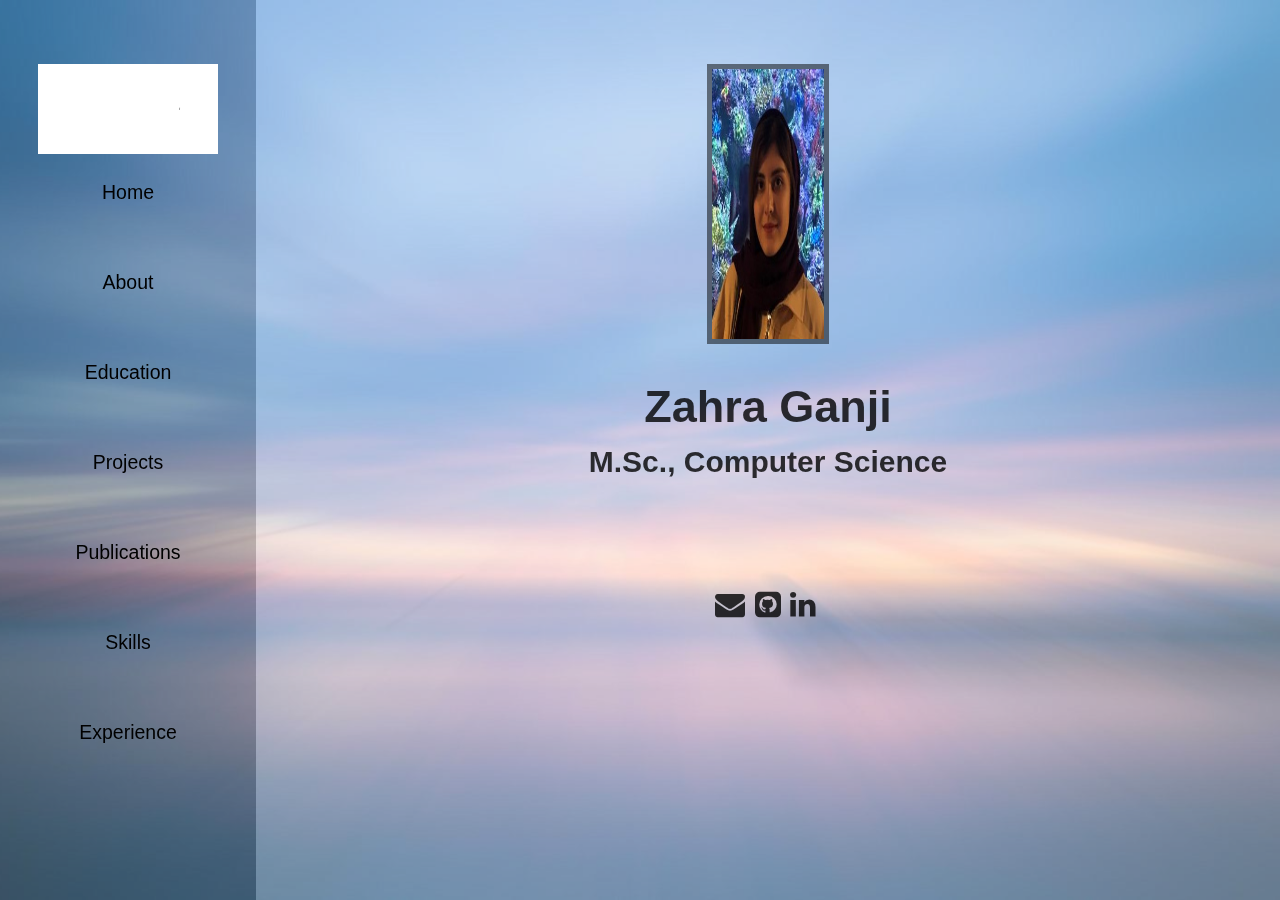
<file: index.html>
<!DOCTYPE html>
<html lang="en">
<head>
    <meta charset="UTF-8">
    <title>Main Page</title>
    <link rel="stylesheet" href="CSS%20files/mainStyle2.css">
    <link rel="stylesheet" href="CSS%20files/home.css">
    <link rel="icon" type="image/png" sizes="16x16" href="/images/favicon-16x16.png">
    <link rel="stylesheet" href="https://cdnjs.cloudflare.com/ajax/libs/font-awesome/4.7.0/css/font-awesome.min.css">

</head>
<body>
<!--menu-->
<div class="leftList">
    <img src="images/Sans-Black-WBG.gif" class="leftListItem" style="width: 70%;margin-bottom: 10%;">
    <a class="leftListItem" href="index.html">Home</a>
    <a class="leftListItem" href="./about.html">About</a>
    <a class="leftListItem" href="education.html">Education</a>
    <a class="leftListItem" href="project.html">Projects</a>
    <a class="leftListItem" href="pub.html">Publications</a>
    <a class="leftListItem" href="skills.html">Skills</a>
    <a class="leftListItem" href="exp.html">Experience</a>

</div>
<div class="rightContent">
    <img id="photoDiv" src="images/p13.jpg">
    <div id="infoDiv">
        <div class="nameHeader">
            <h1 style="font-size: 3em;color: rgba(0,0,0,0.8)">Zahra Ganji</h1>
            <h2 style="font-size: 2em;color: rgba(0,0,0,0.8)">M.Sc., Computer Science</h2>
        </div>
        <div class="nameHeader">
            <a class="leftDivLinks" href="mailto:zra.ganji@gmail.com" target="_blank"><i class="fa fa-envelope" style="color:rgba(0,0,0,0.8);font-size:30px;margin-right: 5px;"></i></a>
            <a class="leftDivLinks" href="https://github.com/s-ganji" target="_blank"><i class="fa fa-github-square" style="color:rgba(0,0,0,0.8);font-size:30px;margin-right: 5px;"></i></a>
            <a class="leftDivLinks" href="https://www.linkedin.com/in/zahra-ganji-8b4848147/" target="_blank"><i class="fa fa-linkedin" style="color: rgba(0,0,0,0.8);font-size:30px;margin-right: 5px;"></i></a>
            <!--                <a class="leftDivLinks" href="https://join.skype.com/invite/hRyADh2LRxfI" target="_blank"><i class="fa fa-skype" style="color: black;font-size:24px"></i></a>-->
            <!--                <i class="fa fa-phone" style="font-size:24px"></i>-->
        </div>
    </div>
</div>
</body>
</html>
</file>
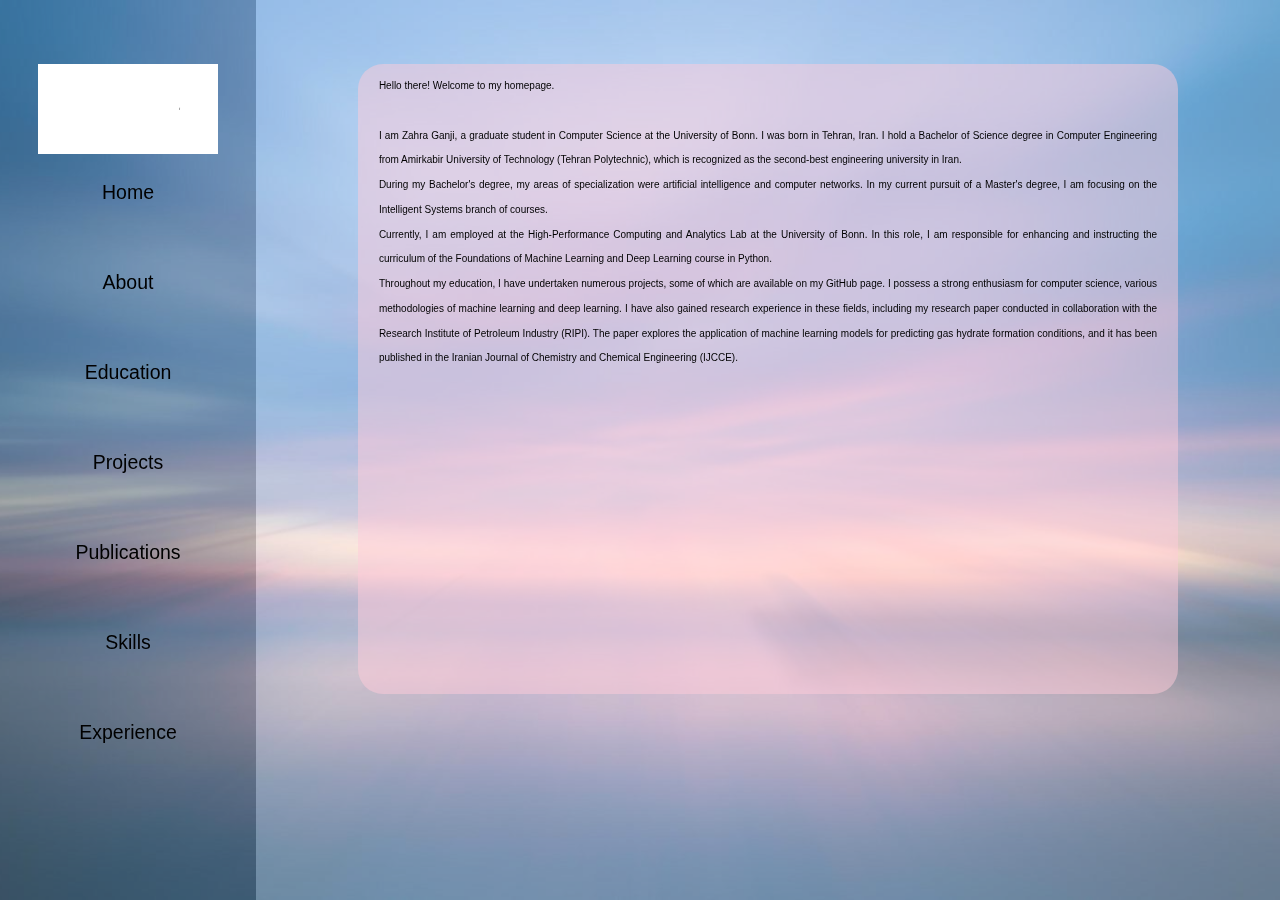
<file: about.html>
<!DOCTYPE html>
<html lang="en">
<head>
    <meta charset="UTF-8">
    <title>About Me</title>
    <link rel="stylesheet" href="CSS%20files/mainStyle2.css">
    <link rel="stylesheet" href="CSS%20files/about.css">
    <link rel="stylesheet" href="https://cdnjs.cloudflare.com/ajax/libs/font-awesome/4.7.0/css/font-awesome.min.css">

</head>
<body>
<div class="leftList">
    <img src="images/Sans-Black-WBG.gif" class="leftListItem" style="width: 70%;margin-bottom: 10%;">
    <a class="leftListItem" href="index.html">Home</a>
    <a class="leftListItem" href="about.html">About</a>
    <a class="leftListItem" href="education.html">Education</a>
    <a class="leftListItem" href="project.html">Projects</a>
    <a class="leftListItem" href="pub.html">Publications</a>
    <a class="leftListItem" href="skills.html">Skills</a>
    <a class="leftListItem" href="exp.html">Experience</a>

</div>
<div class="rightContent">
<div id="contentAbout"  style="font-size: 10px;">
    <p id="aboutMe" style="font-size: 10px;">
        Hello there! Welcome to my homepage. <br>

    </br>
    I am Zahra Ganji, a graduate student in Computer Science at the University of Bonn. I was born in Tehran, Iran. I hold a Bachelor of Science degree in Computer Engineering from Amirkabir University of Technology (Tehran Polytechnic), which is recognized as the second-best engineering university in Iran. </br>
    During my Bachelor's degree, my areas of specialization were artificial intelligence and computer networks. In my current pursuit of a Master's degree, I am focusing on the Intelligent Systems branch of courses.</br>
    Currently, I am employed at the High-Performance Computing and Analytics Lab at the University of Bonn. In this role, I am responsible for enhancing and instructing the curriculum of the Foundations of Machine Learning and Deep Learning course in Python.</br>
Throughout my education, I have undertaken numerous projects, some of which are available on my GitHub page. I possess a strong enthusiasm for computer science, various methodologies of machine learning and deep learning. I have also gained research experience in these fields, including my research paper conducted in collaboration with the Research Institute of Petroleum Industry (RIPI). The paper explores the application of machine learning models for predicting gas hydrate formation conditions, and it has been published in the Iranian Journal
of Chemistry and Chemical Engineering (IJCCE).
<br>
    </p>

</div>
</div>
</body>
</html>
</file>
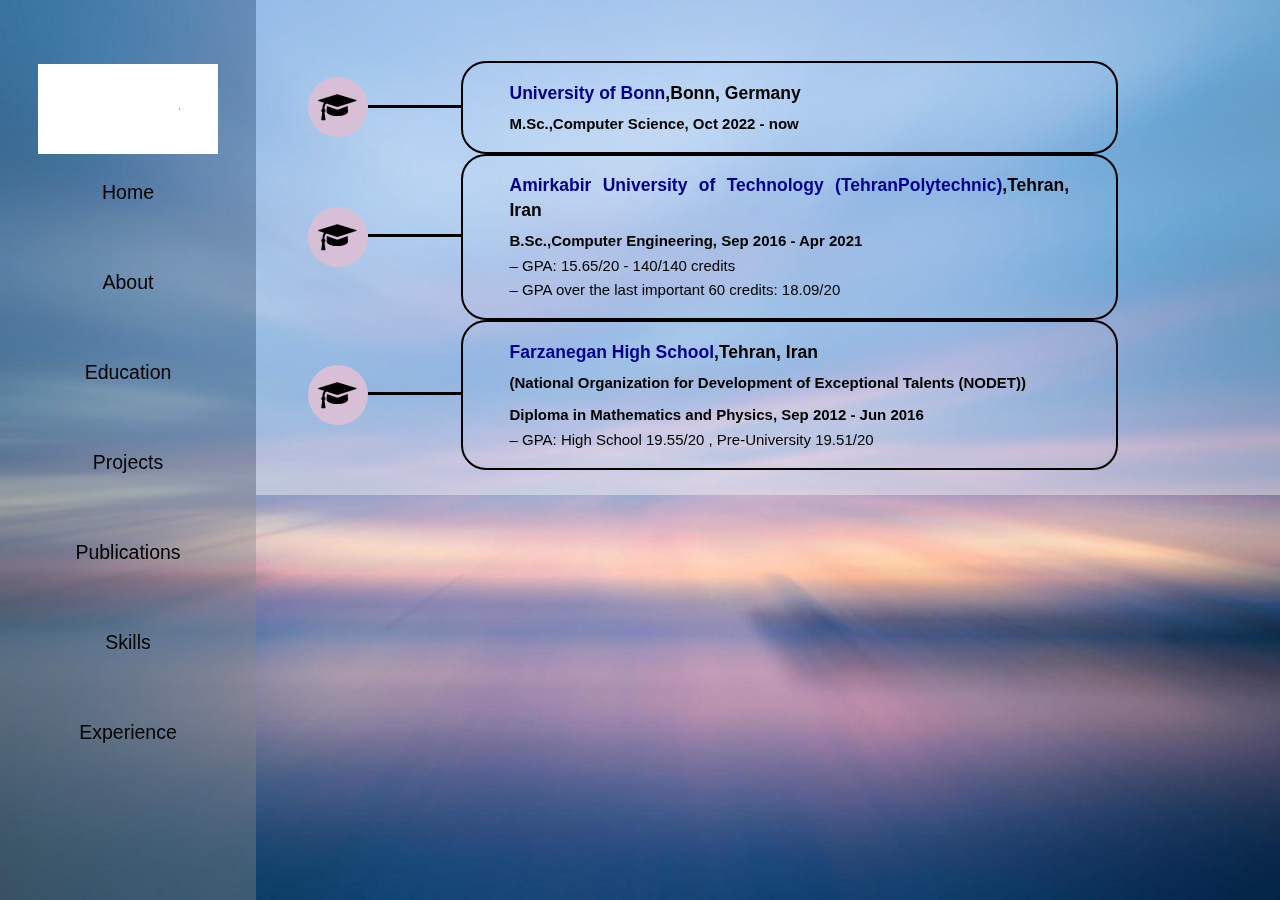
<file: education.html>
<!DOCTYPE html>
<html lang="en">
<head>
    <meta charset="UTF-8">
    <title>Education</title>
    <link rel="stylesheet" href="CSS%20files/mainStyle2.css">
    <link rel="stylesheet" href="CSS%20files/education.css">
    <link rel="stylesheet" href="https://cdnjs.cloudflare.com/ajax/libs/font-awesome/4.7.0/css/font-awesome.min.css">
    <link rel="stylesheet" href="https://cdnjs.cloudflare.com/ajax/libs/font-awesome/4.7.0/css/font-awesome.min.css">
</head>
<body>
<div class="leftList">
    <img src="images/Sans-Black-WBG.gif" class="leftListItem" style="width: 70%;margin-bottom: 10%;">
    <a class="leftListItem" href="index2.html">Home</a>
    <a class="leftListItem" href="about.html">About</a>
    <a class="leftListItem" href="education.html">Education</a>
    <a class="leftListItem" href="project.html">Projects</a>
    <a class="leftListItem" href="pub.html">Publications</a>
    <a class="leftListItem" href="skills.html">Skills</a>
    <a class="leftListItem" href="exp.html">Experience</a>

</div>
<div class="rightContent" style="position: relative;left: 19.6%;top:-10px;width: 82%;padding-bottom: 2%;padding-left: -2%;">
    <div class="grad1Part">
        <div class="graduateIcon">
            <i  id="icon1G" class="fa fa-graduation-cap"></i>
        </div>
        <div class="lineGrad1">
        </div>
        <div class="grad1Info">
            <p>
            <h3> <a href="https://www.uni-bonn.de/de?set_language=de" style="color: darkblue; text-decoration: none;">University of Bonn</a>,Bonn, Germany </h3>
            <h4 style="margin-top: -2%;margin-bottom: -0.05px;">M.Sc.,Computer Science, Oct 2022 - now </h4>
            </p>
        </div>
    </div>
    <div class="grad1Part">
        <div class="graduateIcon">
            <i  id="icon1G" class="fa fa-graduation-cap"></i>
        </div>
        <div class="lineGrad1">
        </div>
        <div class="grad1Info">
            <p>
            <h3> <a href="https://aut.ac.ir/" style="color: darkblue; text-decoration: none;">Amirkabir University of Technology (TehranPolytechnic)</a>,Tehran, Iran </h3>
            <h4 style="margin-top: -2%;margin-bottom: -0.05px;">B.Sc.,Computer Engineering, Sep 2016 - Apr 2021 </h4>
            – GPA: 15.65/20 - 140/140 credits<br>
            – GPA over the last important 60 credits: 18.09/20
            </p>
        </div>
    </div>
    <div class="grad2Part">
        <div class="graduateIcon2">
            <i  id="icon2G" class="fa fa-graduation-cap"></i>
        </div>
        <div class="lineGrad2">
        </div>
        <div class="grad2Info">
            <p>
            <h3> <a href="www.farzanegan7.sch.ir/" style="color: darkblue; text-decoration: none;"> Farzanegan High School</a>,Tehran, Iran </h3>
            <h4 style="margin-top: -2%;margin-bottom: -2.2%;">(National Organization for Development of Exceptional Talents (NODET))</h4>
            <h4 style="margin-bottom: -0.05px;">Diploma in Mathematics and Physics, Sep 2012 - Jun 2016 </h4>
            – GPA: High School 19.55/20 , Pre-University 19.51/20
            </p>
        </div>
    </div>

</div>
</body>
</html>
</file>
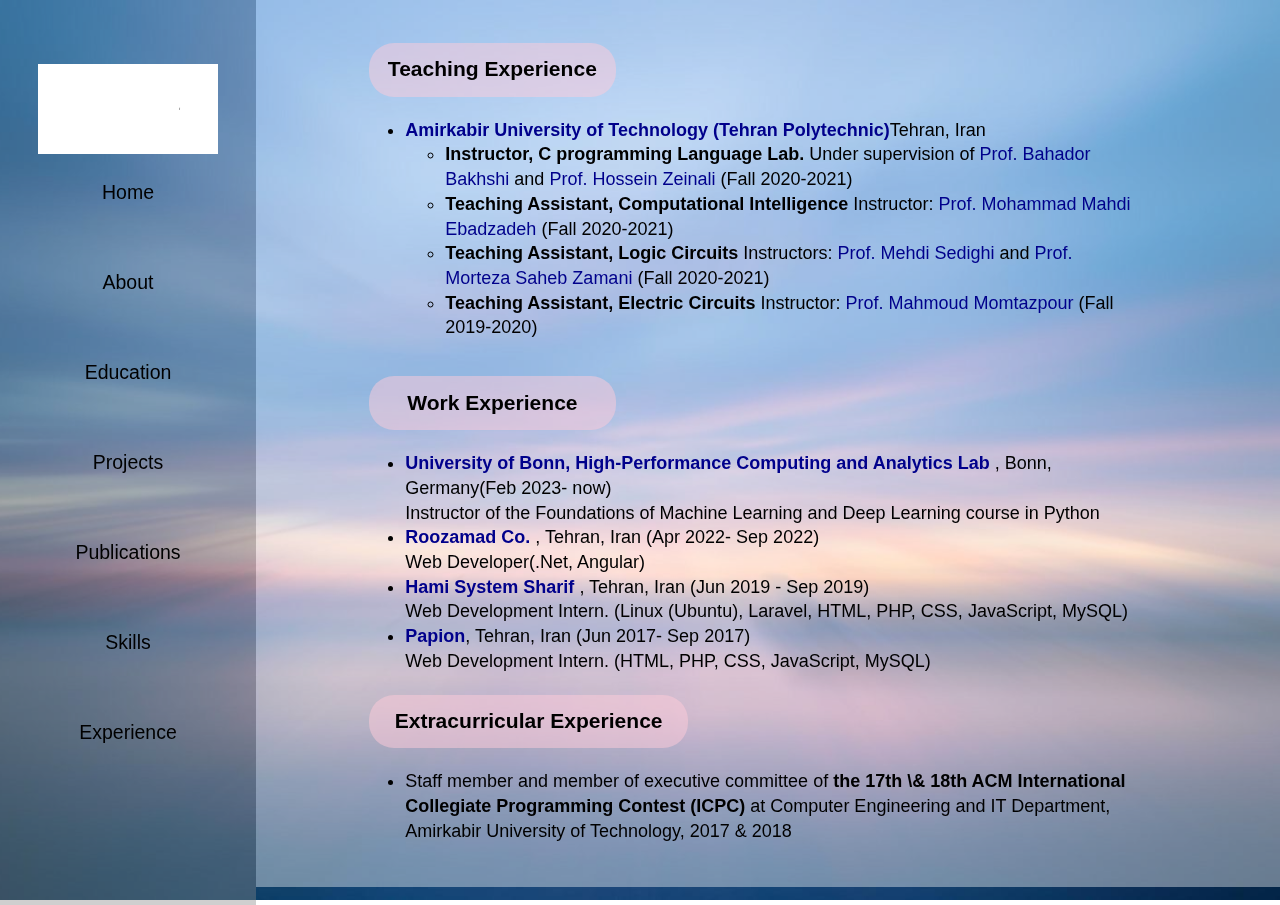
<file: exp.html>
<!DOCTYPE html>
<html lang="en">
<head>
    <meta charset="UTF-8">
    <title>experiences</title>
    <link rel="stylesheet" href="CSS%20files/mainStyle2.css">
    <link rel="stylesheet" href="CSS%20files/exp.css">
    <link rel="stylesheet" href="CSS%20files/skills.css">
    <link rel="stylesheet" href="https://cdnjs.cloudflare.com/ajax/libs/font-awesome/4.7.0/css/font-awesome.min.css">

</head>
<body>
<div class="leftList" style="width: 20%;">
    <img src="images/Sans-Black-WBG.gif" class="leftListItem" style="width: 70%;margin-bottom: 10%;">
    <a class="leftListItem" href="index.html">Home</a>
    <a class="leftListItem" href="about.html">About</a>
    <a class="leftListItem" href="education.html">Education</a>
    <a class="leftListItem" href="project.html">Projects</a>
    <a class="leftListItem" href="pub.html">Publications</a>
    <a class="leftListItem" href="skills.html">Skills</a>
    <a class="leftListItem" href="exp.html">Experience</a>

</div>
<div class="rightContent" style="position: relative;left: 19.6%;top:-10px;width: 82%;padding-bottom: 2%;padding-left: -2%;">
    <ul class="skillTable">
        <h3 style="margin-top: -5%;" class="typeOfExp">Teaching Experience</h3>
        <li>
            <b><a href="https://aut.ac.ir/">Amirkabir University of Technology (Tehran Polytechnic)</a></b>Tehran, Iran
            <ul>
                <li style="margin-bottom: -0.1px;"><b>Instructor, C programming Language Lab.</b> Under supervision of <a href="https://scholar.google.com/citations?hl=en&user=cdjKqjUAAAAJ">Prof. Bahador Bakhshi</a> and <a href="https://scholar.google.com/citations?hl=en&user=KaGpFx8AAAAJ">Prof.
                    Hossein Zeinali</a> (Fall 2020-2021)</li>
                <li style="margin-bottom: -0.1px;"><b>Teaching Assistant, Computational Intelligence</b> Instructor: <a href="https://scholar.google.com/citations?hl=en&user=080Y_lUAAAAJ">Prof. Mohammad Mahdi Ebadzadeh</a>
                    (Fall 2020-2021)</li>
                <li style="margin-bottom: -0.1px;"><b>Teaching Assistant, Logic Circuits</b> Instructors: <a href="https://scholar.google.com/citations?hl=en&user=2RN0Y2YAAAAJ">Prof. Mehdi Sedighi</a> and <a href="https://scholar.google.com/citations?hl=en&user=qMmvqUwAAAAJ">Prof.
                    Morteza Saheb Zamani</a> (Fall 2020-2021)</li>
                <li style="margin-bottom: -0.1px;"><b>Teaching Assistant, Electric Circuits</b> Instructor: <a href="https://scholar.google.com/citations?hl=en&user=uwozfWkAAAAJ">Prof. Mahmoud Momtazpour</a>
                    (Fall 2019-2020)</li>
            </ul>
        </li>

        <h3 class="typeOfExp">Work Experience</h3>
        <li style="margin-bottom: -0.1px;"><b><a href="https://www.dice.uni-bonn.de/hpca/en">University of Bonn, High-Performance Computing and Analytics Lab</a></b> , Bonn, Germany(Feb 2023- now)<br>Instructor of the Foundations of Machine Learning and Deep
Learning course in Python</li>
        <li style="margin-bottom: -0.1px;"><b><a href="http://www.roozamad.ir/default.aspx?AspxAutoDetectCookieSupport=1">Roozamad Co.</a></b> , Tehran, Iran (Apr 2022- Sep 2022)<br> Web Developer(.Net, Angular)</li>

        <li style="margin-bottom: -0.1px;"><b><a href="https://hamisystem.ir/">Hami System Sharif</a></b> , Tehran, Iran  (Jun 2019 - Sep 2019)<br> Web Development Intern. (Linux (Ubuntu), Laravel, HTML, PHP, CSS, JavaScript, MySQL)</li>
        <li style="margin-bottom: -0.1px;"><b><a href="https://papillon.ir/">Papion</a></b>, Tehran, Iran (Jun 2017- Sep 2017)<br> Web Development Intern. (HTML, PHP, CSS, JavaScript, MySQL)</li>

        <h3 class="typeOfExp" style="width: 40%;">Extracurricular Experience </h3>
        <li style="margin-bottom: -0.1px;">Staff member and member of executive committee of <b>the 17th \&  18th ACM International Collegiate Programming Contest (ICPC)</b> at Computer Engineering and IT Department, Amirkabir University of Technology, 2017 & 2018</li>
<!--        <li style="margin-bottom: -0.1px;"><b><a href="https://papillon.ir/">Papion</a></b>, Tehran, Iran (Jun 2017- Sep 2017)<br> Web Development Intern. (HTML, PHP, CSS, JavaScript, MySQL)</li>-->

    </ul>

</div>

</body>
</html>
</file>
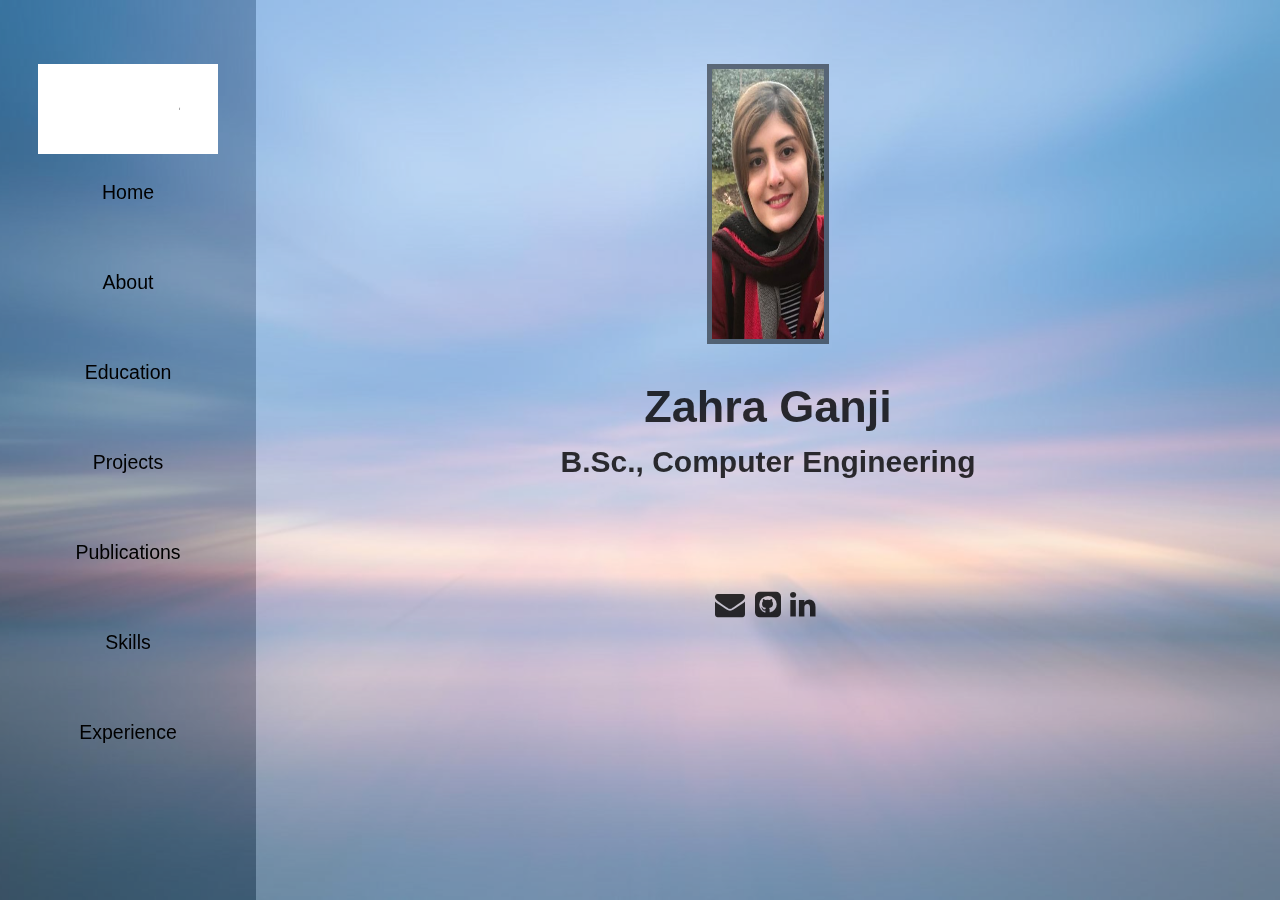
<file: index2.html>
<!DOCTYPE html>
<html lang="en">
<head>
    <meta charset="UTF-8">
    <title>Main Page</title>
    <link rel="stylesheet" href="CSS%20files/mainStyle2.css">
    <link rel="stylesheet" href="CSS%20files/home.css">
    <link rel="icon" type="image/png" sizes="16x16" href="/images/favicon-16x16.png">
    <link rel="stylesheet" href="https://cdnjs.cloudflare.com/ajax/libs/font-awesome/4.7.0/css/font-awesome.min.css">

</head>
<body>
<!--menu-->
<div class="leftList">
    <img src="images/Sans-Black-WBG.gif" class="leftListItem" style="width: 70%;margin-bottom: 10%;">
    <a class="leftListItem" href="index2.html">Home</a>
    <a class="leftListItem" href="about.html">About</a>
    <a class="leftListItem" href="education.html">Education</a>
    <a class="leftListItem" href="project.html">Projects</a>
    <a class="leftListItem" href="pub.html">Publications</a>
    <a class="leftListItem" href="skills.html">Skills</a>
    <a class="leftListItem" href="exp.html">Experience</a>

</div>
<div class="rightContent">
    <img id="photoDiv" src="images/p11.jpg">
    <div id="infoDiv">
        <div class="nameHeader">
            <h1 style="font-size: 3em;color: rgba(0,0,0,0.8)">Zahra Ganji</h1>
            <h2 style="font-size: 2em;color: rgba(0,0,0,0.8)">B.Sc., Computer Engineering</h2>
        </div>
        <div class="nameHeader">
            <a class="leftDivLinks" href="mailto:zra.ganji@gmail.com" target="_blank"><i class="fa fa-envelope" style="color:rgba(0,0,0,0.8);font-size:30px;margin-right: 5px;"></i></a>
            <a class="leftDivLinks" href="https://github.com/s-ganji" target="_blank"><i class="fa fa-github-square" style="color:rgba(0,0,0,0.8);font-size:30px;margin-right: 5px;"></i></a>
            <a class="leftDivLinks" href="https://www.linkedin.com/in/zahra-ganji-8b4848147/" target="_blank"><i class="fa fa-linkedin" style="color: rgba(0,0,0,0.8);font-size:30px;margin-right: 5px;"></i></a>
            <!--                <a class="leftDivLinks" href="https://join.skype.com/invite/hRyADh2LRxfI" target="_blank"><i class="fa fa-skype" style="color: black;font-size:24px"></i></a>-->
            <!--                <i class="fa fa-phone" style="font-size:24px"></i>-->
        </div>
    </div>
</div>
</body>
</html>
</file>
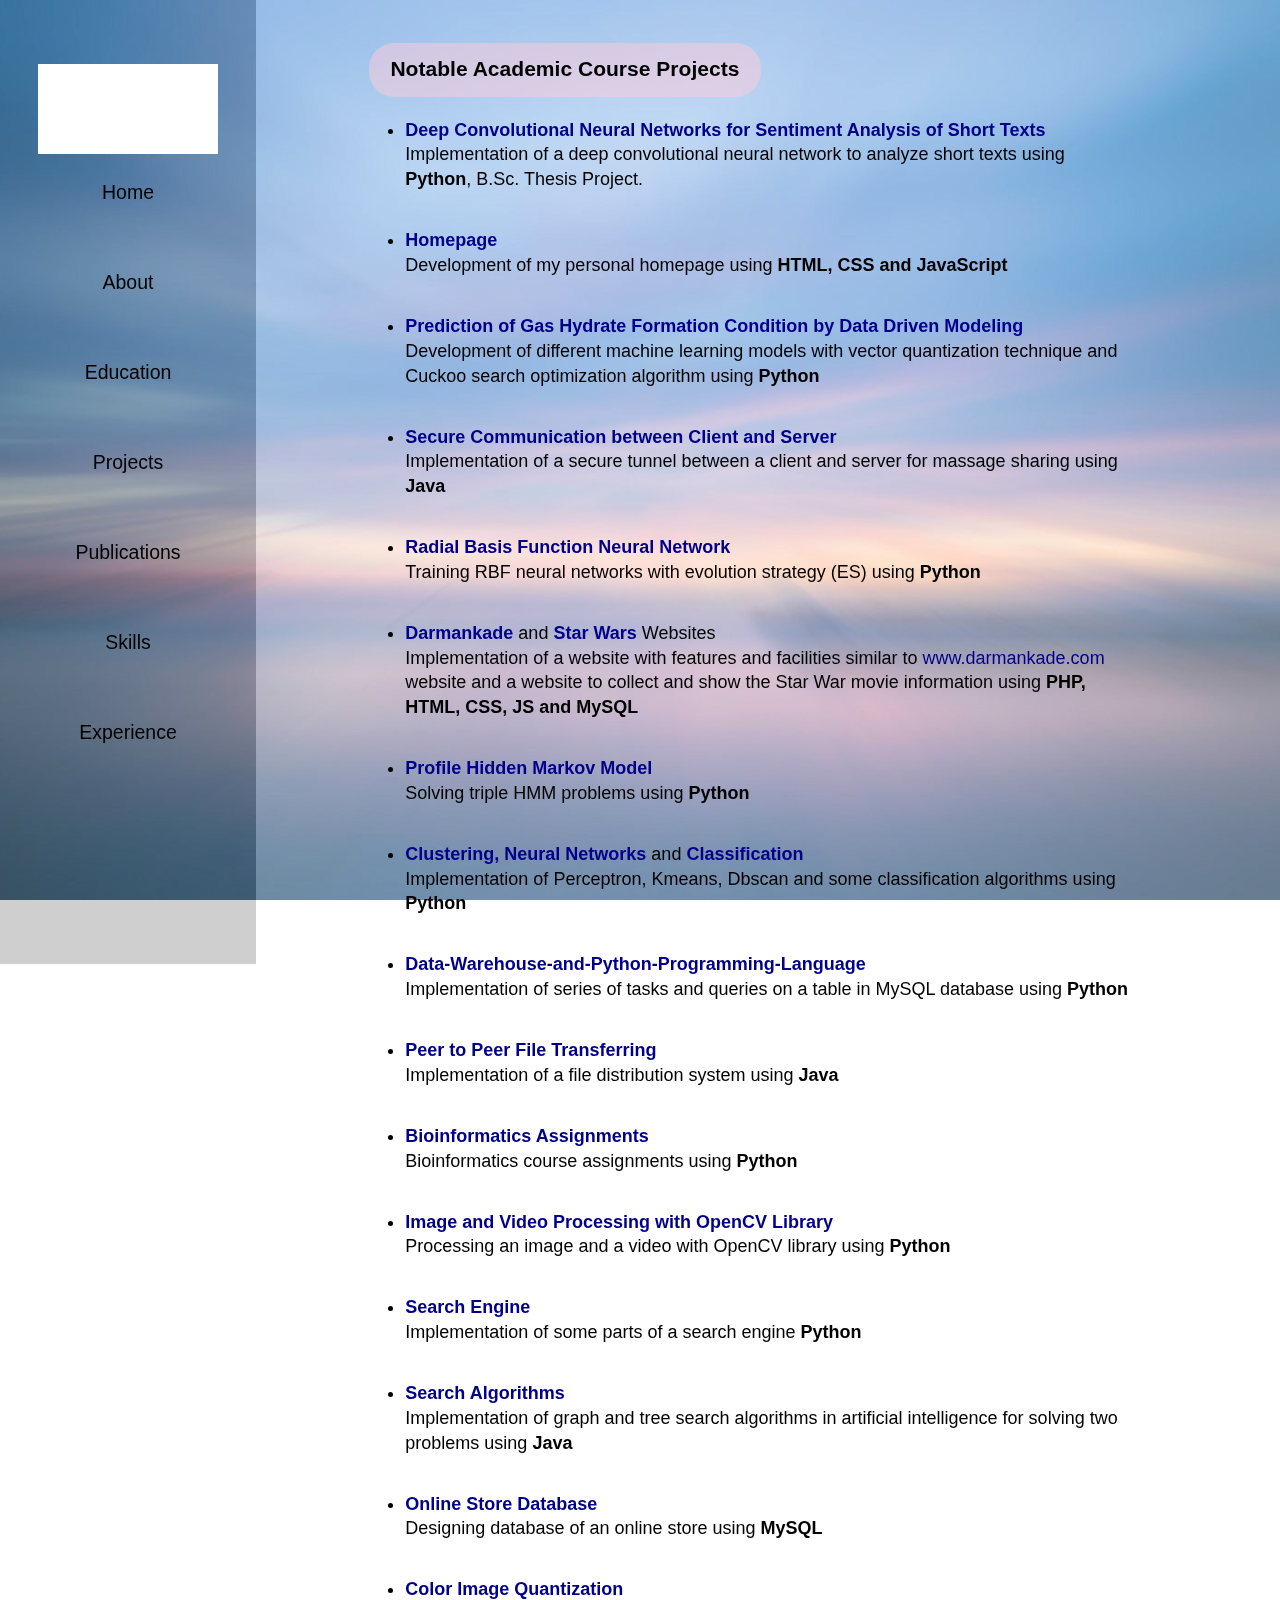
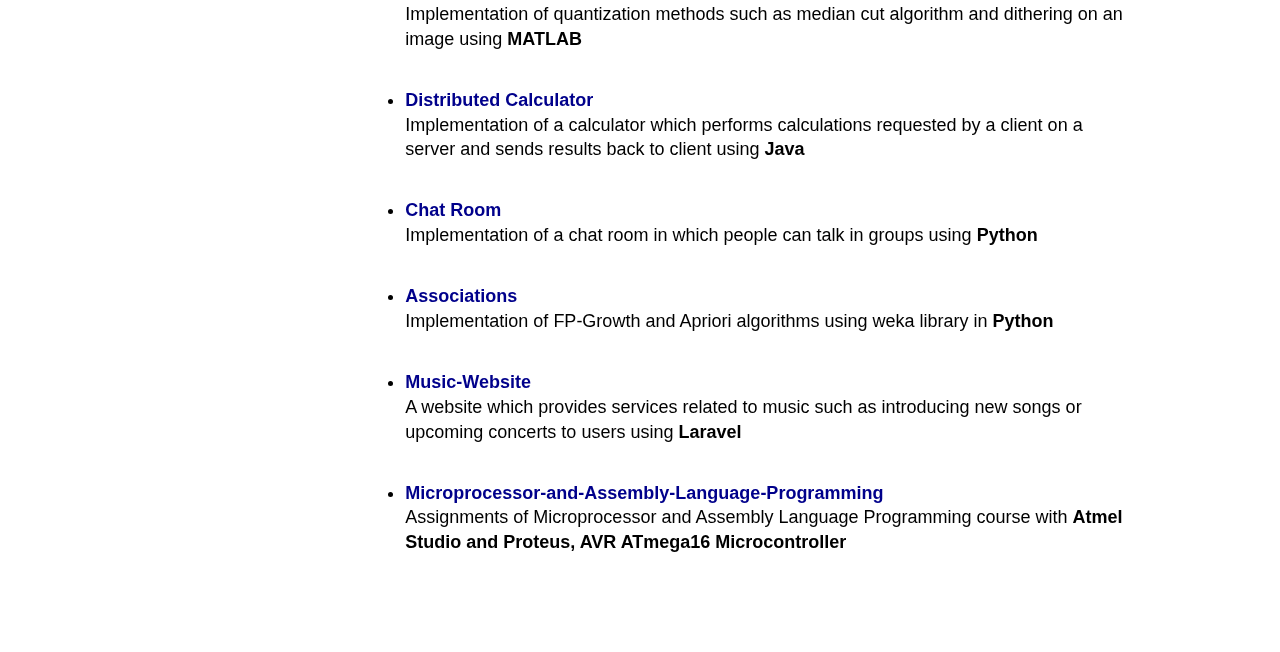
<file: project.html>
<!DOCTYPE html>
<html lang="en">
<head>
    <meta charset="UTF-8">
    <title>Projects</title>
    <link rel="stylesheet" href="CSS%20files/mainStyle2.css">
    <link rel="stylesheet" href="CSS%20files/skills.css">
    <link rel="stylesheet" href="CSS%20files/exp.css">
    <link rel="stylesheet" href="https://cdnjs.cloudflare.com/ajax/libs/font-awesome/4.7.0/css/font-awesome.min.css">

</head>
<body>
<div class="leftList" style="width: 20%;">
    <img src="images/Sans-Black-WBG.gif" class="leftListItem" style="width: 70%;margin-bottom: 10%;">
    <a class="leftListItem" href="index.html">Home</a>
    <a class="leftListItem" href="about.html">About</a>
    <a class="leftListItem" href="education.html">Education</a>
    <a class="leftListItem" href="project.html">Projects</a>
    <a class="leftListItem" href="pub.html">Publications</a>
    <a class="leftListItem" href="skills.html">Skills</a>
    <a class="leftListItem" href="exp.html">Experience</a>

</div>
<div class="rightContent" style="position: relative;left: 19.6%;top:-10px;width: 82%;padding-bottom: 2%;padding-left: -2%;">
    <ul class="skillTable">
        <h3 style="margin-top: -5%;width: 50%;" class="typeOfExp">Notable Academic Course Projects</h3>
        <li>
            <a href="https://github.com/s-ganji/Deep-convolutional-neural-networks-for-sentiment-analysis-of-short-texts"><b>Deep Convolutional Neural Networks for Sentiment Analysis of Short Texts </b></a>
            <br> Implementation of a deep convolutional neural network to analyze short texts using <b>Python</b>, B.Sc. Thesis Project.
        </li>

        <li>
            <a href="https://github.com/s-ganji/s-ganji.github.io"><b>Homepage</b></a>
            <br> Development of my personal homepage using<b> HTML, CSS and JavaScript</b>
        </li>

        <li>
            <a href="https://github.com/s-ganji/Prediction-of-Gas-Hydrate-Formation-Condition-by-Data-Driven-Modeling"><b>Prediction of Gas Hydrate Formation Condition by Data Driven Modeling</b></a>
            <br> Development of different machine learning models with vector quantization technique and Cuckoo search optimization algorithm using <b>Python</b>
        </li>

        <li>
        <a href="https://github.com/s-ganji/Secure-Communication-between-Client-and-Server"><b>Secure Communication between Client and Server</b></a>
        <br> Implementation of a secure tunnel between a client and server for massage sharing using <b>Java</b>
        </li>

        <li>
            <a href="https://github.com/s-ganji/Radial-Basis-Function-Neural-Network"><b>Radial Basis Function Neural Network</b></a>
            <br> Training RBF neural networks with evolution strategy (ES) using <b>Python</b>
        </li>

        <li>
            <a href="https://github.com/s-ganji/Darmankade-Website"><b>Darmankade</b></a> and <a href="https://github.com/s-ganji/Star-War-Website"><b>Star Wars</b></a> Websites
            <br> Implementation of a website with features and facilities similar to <a href="www.darmankade.com">www.darmankade.com</a> website and a website to collect and show the Star War movie information using <b>PHP, HTML, CSS, JS and MySQL</b>
        </li>

        <li>
            <a href="https://github.com/s-ganji/Profile-hidden-Markov-model"><b>Profile Hidden Markov Model</b></a>
            <br> Solving triple HMM problems using <b>Python</b>
        </li>

        <li>
            <a href="https://github.com/s-ganji/Clustring-and-Neural-Networks"><b>Clustering, Neural Networks</b></a> and <a href="https://github.com/s-ganji/Classification"><b>Classification</b></a>
            <br> Implementation of Perceptron, Kmeans, Dbscan and some classification algorithms using <b>Python</b>
        </li>

        <li>
            <a href="https://github.com/s-ganji/Data-Warehouse-and-Python-Programming-Language"><b>Data-Warehouse-and-Python-Programming-Language</b></a>
            <br> Implementation of series of tasks and queries on a table in MySQL database using <b>Python</b>
        </li>

        <li>
            <a href="https://github.com/s-ganji/Peer-to-Peer-File-Transferring"><b>Peer to Peer File Transferring</b></a>
            <br> Implementation of a file distribution system using <b>Java</b>
        </li>

        <li>
            <a href="https://github.com/s-ganji/Bioinformatics-Assignments"><b>Bioinformatics Assignments</b></a>
            <br> Bioinformatics course assignments using <b>Python</b>
        </li>

        <li>
            <a href="https://github.com/s-ganji/Image-and-video-processing-with-OpenCV-library"><b>Image and Video Processing with OpenCV Library</b></a>
            <br> Processing an image and a video with OpenCV library using  <b>Python</b>
        </li>

        <li>
            <a href="https://github.com/s-ganji/Search-Engine"><b>Search Engine</b></a>
            <br> Implementation of some parts of a search engine <b>Python</b>
        </li>

        <li>
            <a href="https://github.com/s-ganji/Search-algorithms-in-AI"><b>Search Algorithms</b></a>
            <br> Implementation of graph and tree search algorithms in artificial intelligence for solving two problems using <b>Java</b>
        </li>

        <li>
            <a href="https://github.com/s-ganji/Online-Store-Database"><b>Online Store Database</b></a>
            <br> Designing database of an online store using <b>MySQL</b>
        </li>

        <li>
            <a href="https://github.com/s-ganji/Color-Image-Quantization"><b>Color Image Quantization</b></a>
            <br> Implementation of quantization methods such as median cut algorithm and dithering on an image using <b>MATLAB</b>
        </li>

        <li>
            <a href="https://github.com/s-ganji/Distributed-Calculator"><b>Distributed Calculator</b></a>
            <br> Implementation of a calculator which performs calculations requested by a client on a server and sends results back to client using  <b>Java</b>
        </li>

        <li>
            <a href="https://github.com/s-ganji/Chat-Room"><b>Chat Room</b></a>
            <br> Implementation of a chat room in which people can talk in groups using <b>Python</b>
        </li>

        <li>
            <a href="https://github.com/s-ganji/Associations-and-Java-Programming-Language"><b>Associations</b></a>
            <br> Implementation of FP-Growth and Apriori algorithms using weka library in <b>Python</b>
        </li>

        <li>
            <a href="https://github.com/s-ganji/Music-Website"><b>Music-Website</b></a>
            <br> A website which provides services related to music such as introducing new songs or upcoming concerts to users using <b>Laravel</b>
        </li>

        <li>
            <a href="https://github.com/s-ganji/Microprocessor-and-Assembly-Language-Programming-"><b>Microprocessor-and-Assembly-Language-Programming</b></a>
            <br> Assignments of Microprocessor and Assembly Language Programming course with <b>Atmel Studio and Proteus, AVR ATmega16 Microcontroller</b>
        </li>

    </ul>
</div>
</body>
</html>
</file>
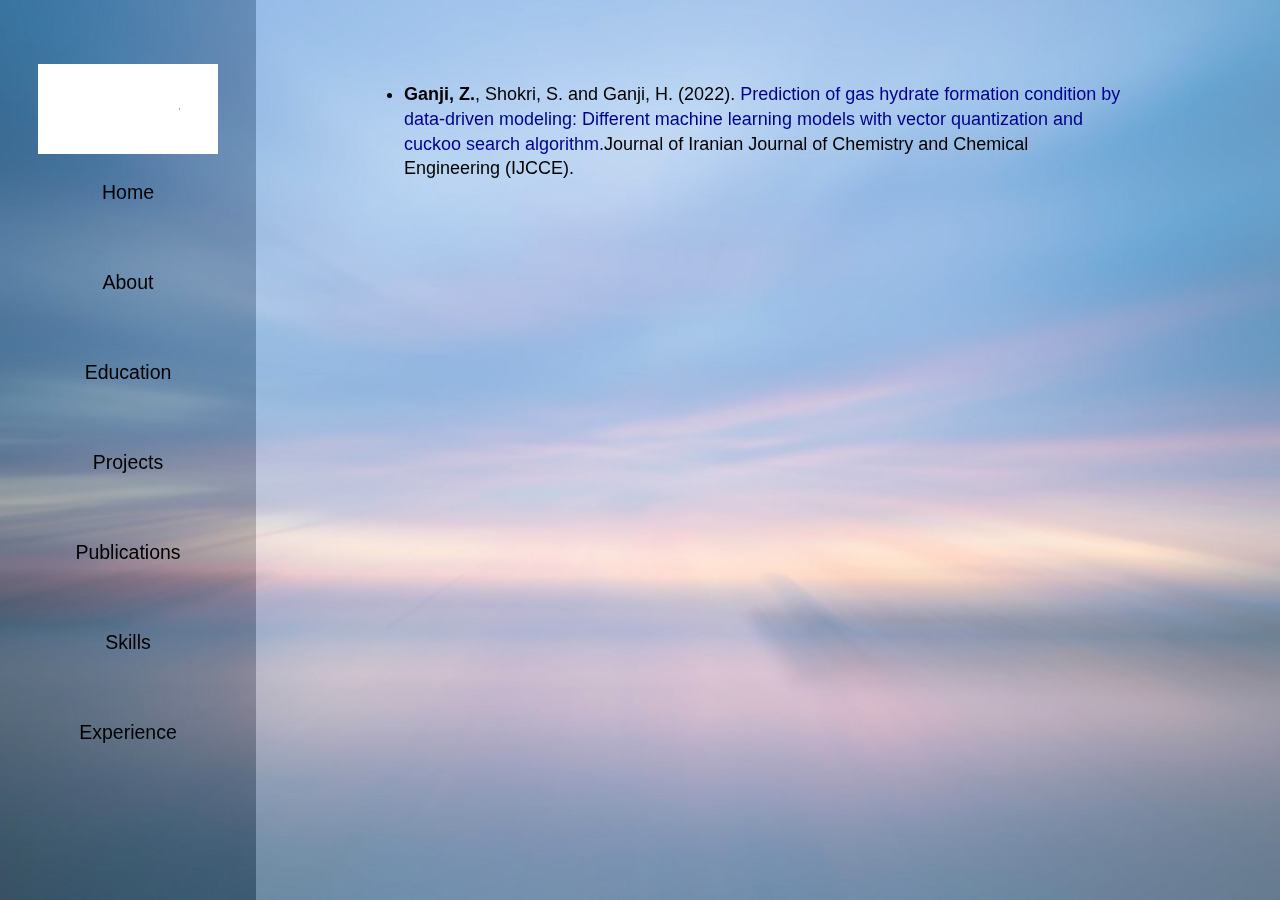
<file: pub.html>
<!DOCTYPE html>
<html lang="en">
<head>
    <meta charset="UTF-8">
    <title>Publications</title>
    <link rel="stylesheet" href="CSS%20files/mainStyle2.css">
    <link rel="stylesheet" href="CSS%20files/skills.css">
    <link rel="stylesheet" href="CSS%20files/exp.css">
    <link rel="stylesheet" href="https://cdnjs.cloudflare.com/ajax/libs/font-awesome/4.7.0/css/font-awesome.min.css">

</head>
<body>
<div class="leftList">
    <img src="images/Sans-Black-WBG.gif" class="leftListItem" style="width: 70%;margin-bottom: 10%;">
    <a class="leftListItem" href="index.html">Home</a>
    <a class="leftListItem" href="about.html">About</a>
    <a class="leftListItem" href="education.html">Education</a>
    <a class="leftListItem" href="project.html">Projects</a>
    <a class="leftListItem" href="pub.html">Publications</a>
    <a class="leftListItem" href="skills.html">Skills</a>
    <a class="leftListItem" href="exp.html">Experience</a>
</div>
<div class="rightContent" style="padding-left: -2%;">
    <ul class="skillTable">
        <li>
            <b>Ganji, Z.</b>, Shokri, S. and Ganji, H. (2022). <a href="https://github.com/s-ganji/Prediction-of-Gas-Hydrate-Formation-Condition-by-Data-Driven-Modeling">Prediction of gas hydrate formation condition by data-driven modeling: Different machine learning models with vector quantization and cuckoo search algorithm.</a>Journal of Iranian Journal
of Chemistry and Chemical Engineering (IJCCE).
        </li>
    </ul>
</div>

</body>
</html>
</file>
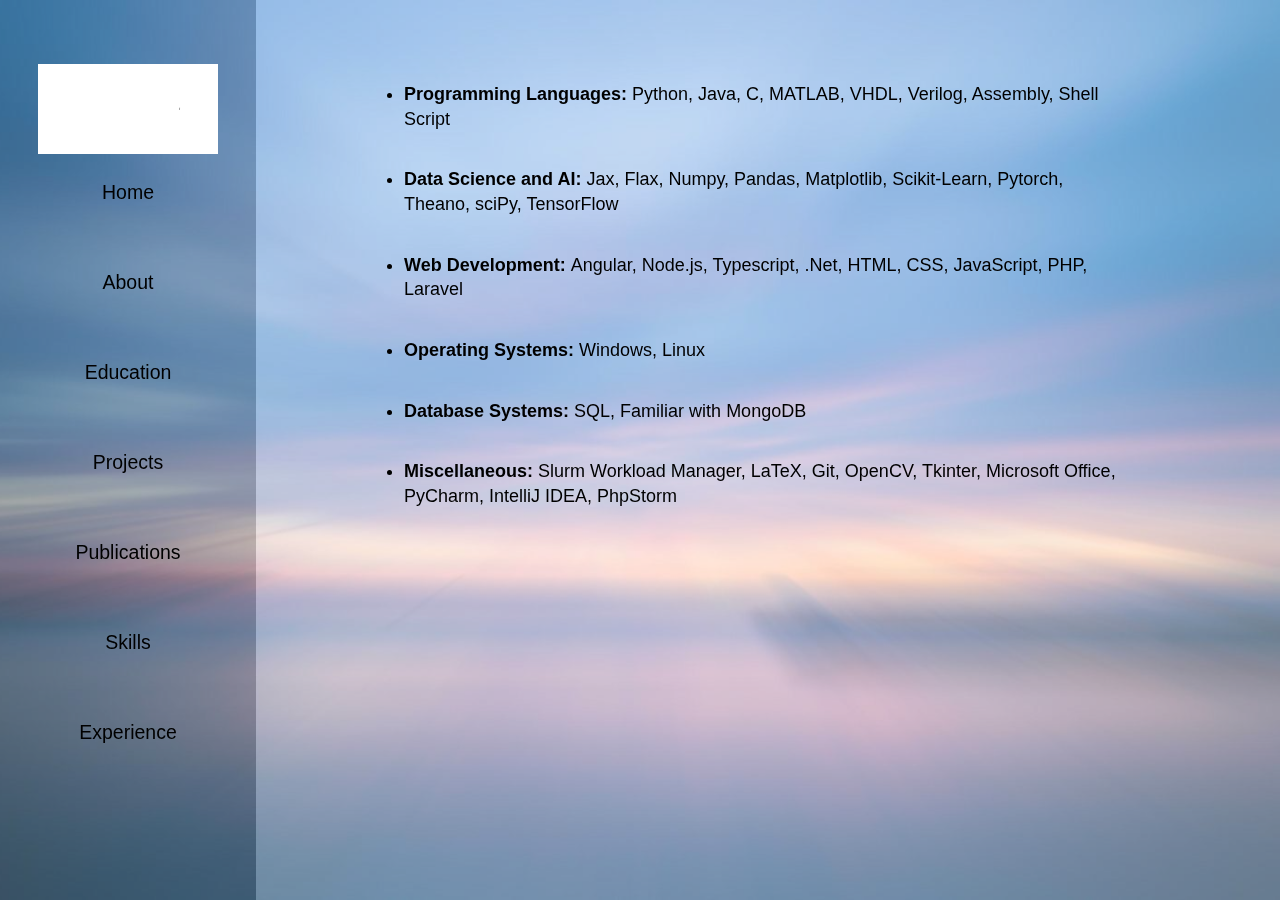
<file: skills.html>
<!DOCTYPE html>
<html lang="en">
<head>
    <meta charset="UTF-8">
    <title>skills</title>
    <link rel="stylesheet" href="CSS%20files/mainStyle2.css">
    <link rel="stylesheet" href="CSS%20files/skills.css">
    <link rel="stylesheet" href="https://cdnjs.cloudflare.com/ajax/libs/font-awesome/4.7.0/css/font-awesome.min.css">
</head>
<body>
<div class="leftList">
    <img src="images/Sans-Black-WBG.gif" class="leftListItem" style="width: 70%;margin-bottom: 10%;">
    <a class="leftListItem" href="index.html">Home</a>
    <a class="leftListItem" href="about.html">About</a>
    <a class="leftListItem" href="education.html">Education</a>
    <a class="leftListItem" href="project.html">Projects</a>
    <a class="leftListItem" href="pub.html">Publications</a>
    <a class="leftListItem" href="skills.html">Skills</a>
    <a class="leftListItem" href="exp.html">Experience</a>

</div>
<div class="rightContent" style="padding-left: -2%;">
<ul class="skillTable">
    <li>
        <b>Programming Languages: </b>Python, Java, C, MATLAB, VHDL, Verilog, Assembly, Shell Script
    </li>
    <li>
        <b>Data Science and AI: </b>Jax, Flax, Numpy, Pandas, Matplotlib, Scikit-Learn, Pytorch, Theano, sciPy, TensorFlow
    </li>
    <li>
        <b>Web Development: </b>Angular, Node.js, Typescript, .Net, HTML, CSS,
JavaScript, PHP, Laravel
    </li>
    <li>
        <b>Operating Systems: </b>Windows, Linux
    </li>
    <li>
        <b>Database Systems: </b>SQL, Familiar with MongoDB

    </li>
    <li>
        <b>Miscellaneous: </b>Slurm Workload Manager, LaTeX, Git, OpenCV, Tkinter,  Microsoft Office, PyCharm, IntelliJ IDEA, PhpStorm
    </li>

</ul>

</div>
</body>
</html>
</file>
